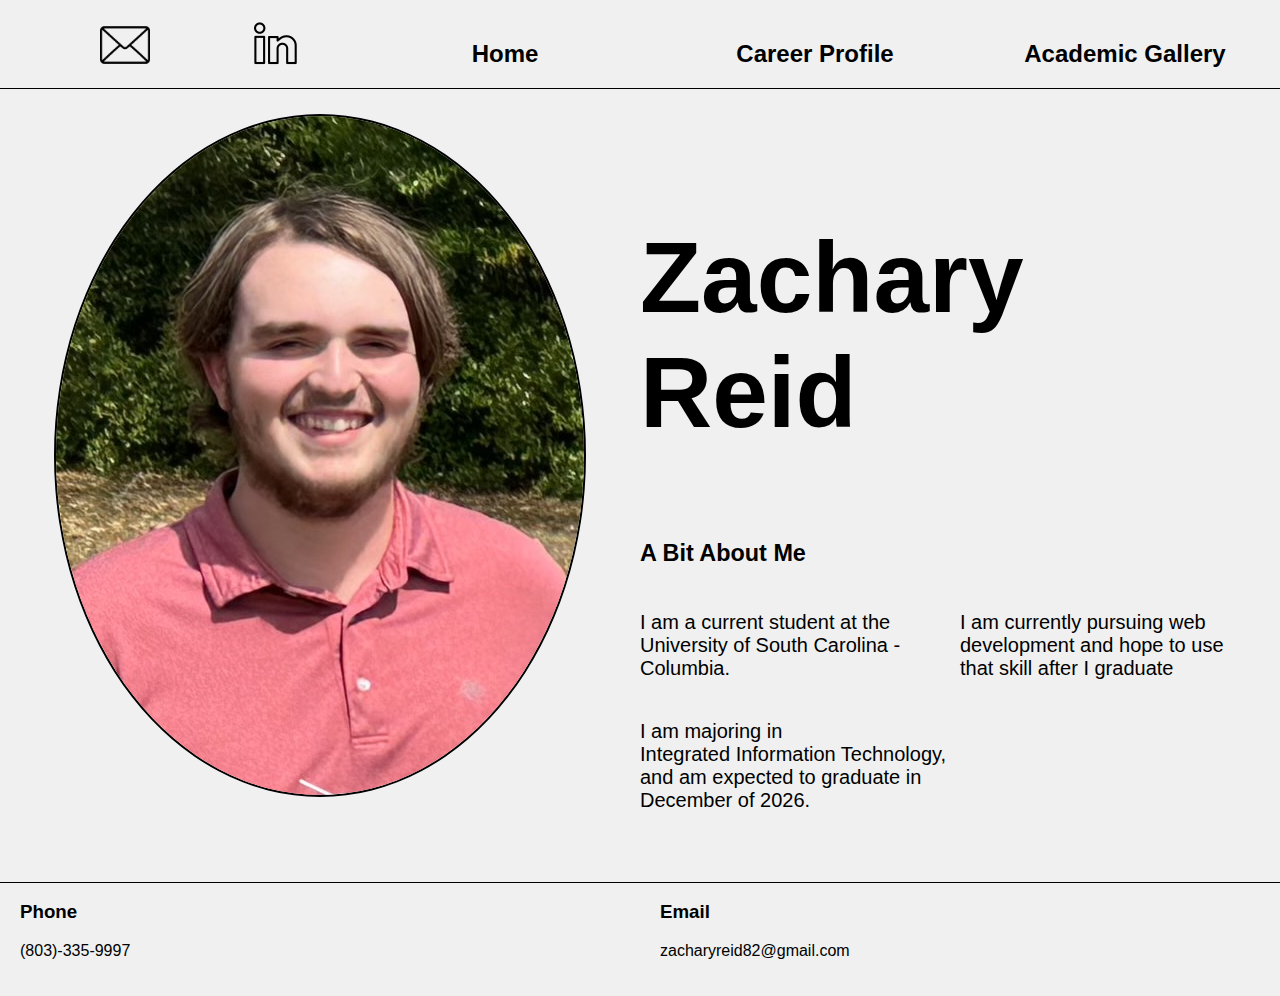
<file: index.html>
<!DOCTYPE html>
<html lang="en">

<head>
    <meta charset="UTF-8">
    <meta name="viewport" content="width=device-width, initial-scale=1.0">

    <title>Home</title>

    <link rel="stylesheet" href="styles/Home/home.css">
    <link rel="stylesheet" href="styles//Home/home_header.css">
    <link rel="stylesheet" href="styles/Home/home_footer.css">
    <link rel="stylesheet" href="styles/Home/home.media.css">
</head>

<body>

    <div class="header_section">
        <div class="header_icons">
            <div class="mail_icon">
                <a href="contact.html" class="main_link" title="Contact">
                    <img src="icons/envelope.png" alt="Envelope Icon" class="mail" width="50" height="50">
                </a>
            </div>
            <div class="linkedin_icon">
                <a href="https://www.linkedin.com/in/zachary-reid-3b7ab7299/" class="linkedin_link" title="Visit me on LinkedIn!">
                    <img src="icons/wired-outline-2549-logo-linkedin-hover-pinch.png" alt="LinkedIn Logo" class="linkedin" width="50" height="50">
                </a>
            </div>
        </div>
        <div class="header_text">
            <div class="header_home">
                <h2 class="home">
                    <a href="index.html" class="home_link">Home</a>
                </h2>
            </div>
            <div class="header_career_profile">
                <h2 class="career_profile">
                    <a href="career_profile.html" class="career_profile_link">Career Profile</a>
                </h2>
            </div>
            <div class="header_academic_gallery">
                <h2 class="academic_gallery">
                    <a href="academic_gallery.html" class="academic_gallery_link">Academic Gallery</a>
                </h2>
            </div>
        </div>
    </div>
    
    <div class="main_body">
        <div class="name_profile">
            <div class="profile_pic_section">
                <div class="profile_pic">
                    <img src="images/View recent photos (1).jpg" alt="Profile picture of me." class="pic">
                </div>
            </div>
            <div class="name_section">
                <div class="name">
                    <h1>Zachary <br> Reid</h1>
                </div>

                <div class="info_section">
                    <div class="about_me">
                        <h3 class="about0">A Bit About Me</h3>
                    </div>
                    <div class="about_me1-2">
                        <div class="about_me1">
                            <p class="about1">I am a current student at the <br> University of South Carolina - <br> Columbia.</p>
                        </div>
                        <div class="about_me2">
                            <p class="about2">I am currently pursuing web <br> development and hope to use <br> that skill after I graduate</p>
                        </div>
                    </div>
                    <div class="about_me3">
                        <p class="about3">I am majoring in <br> Integrated Information Technology, <br> and am expected to graduate in <br> December of 2026.</p>
                    </div>
                </div>
            </div>
        </div>
    </div>

    <div class="footer_section">
        <div class="footer_phone">
            <h3 class="phone_header">Phone</h3>
            <p class="phone">(803)-335-9997</p>
        </div>
        <div class="footer_email">
            <h3 class="email_header">Email</h3>
            <p class="email">zacharyreid82@gmail.com</p>
        </div>
    </div>

</body>

</html>
</file>
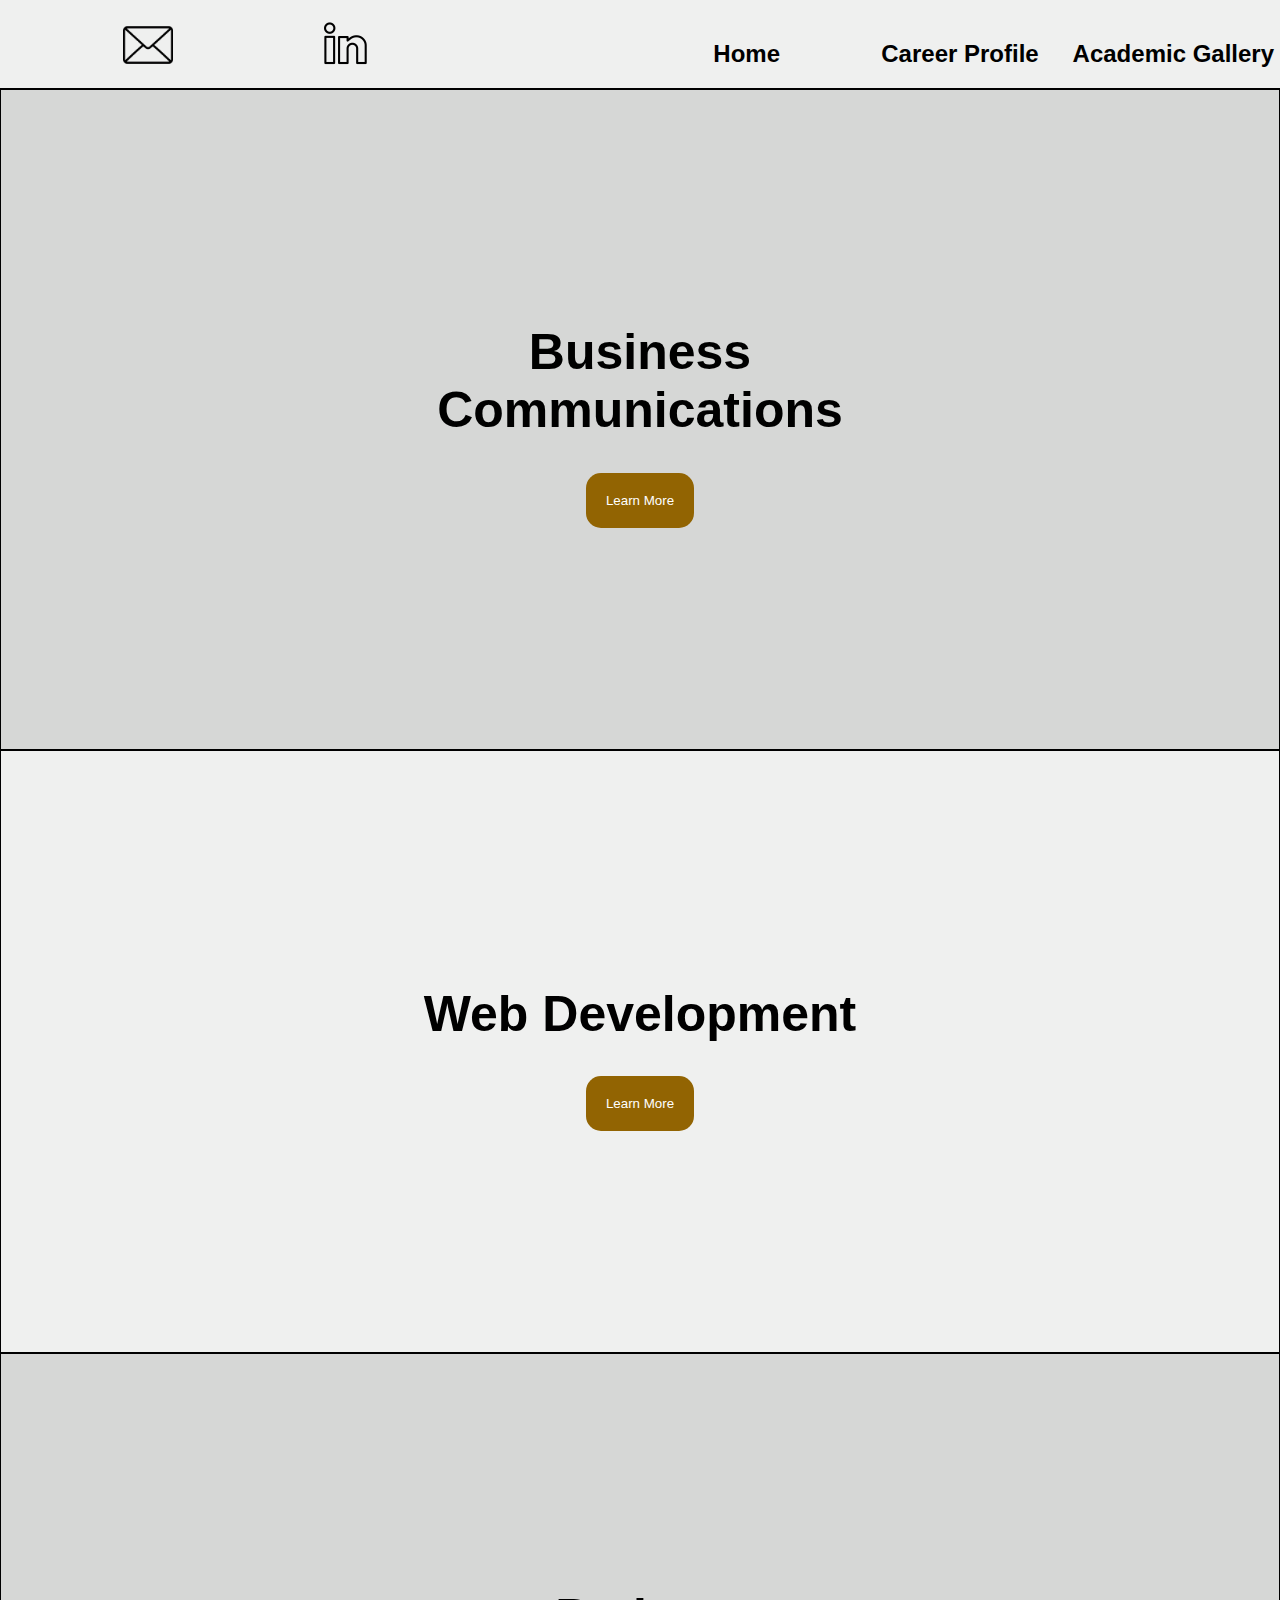
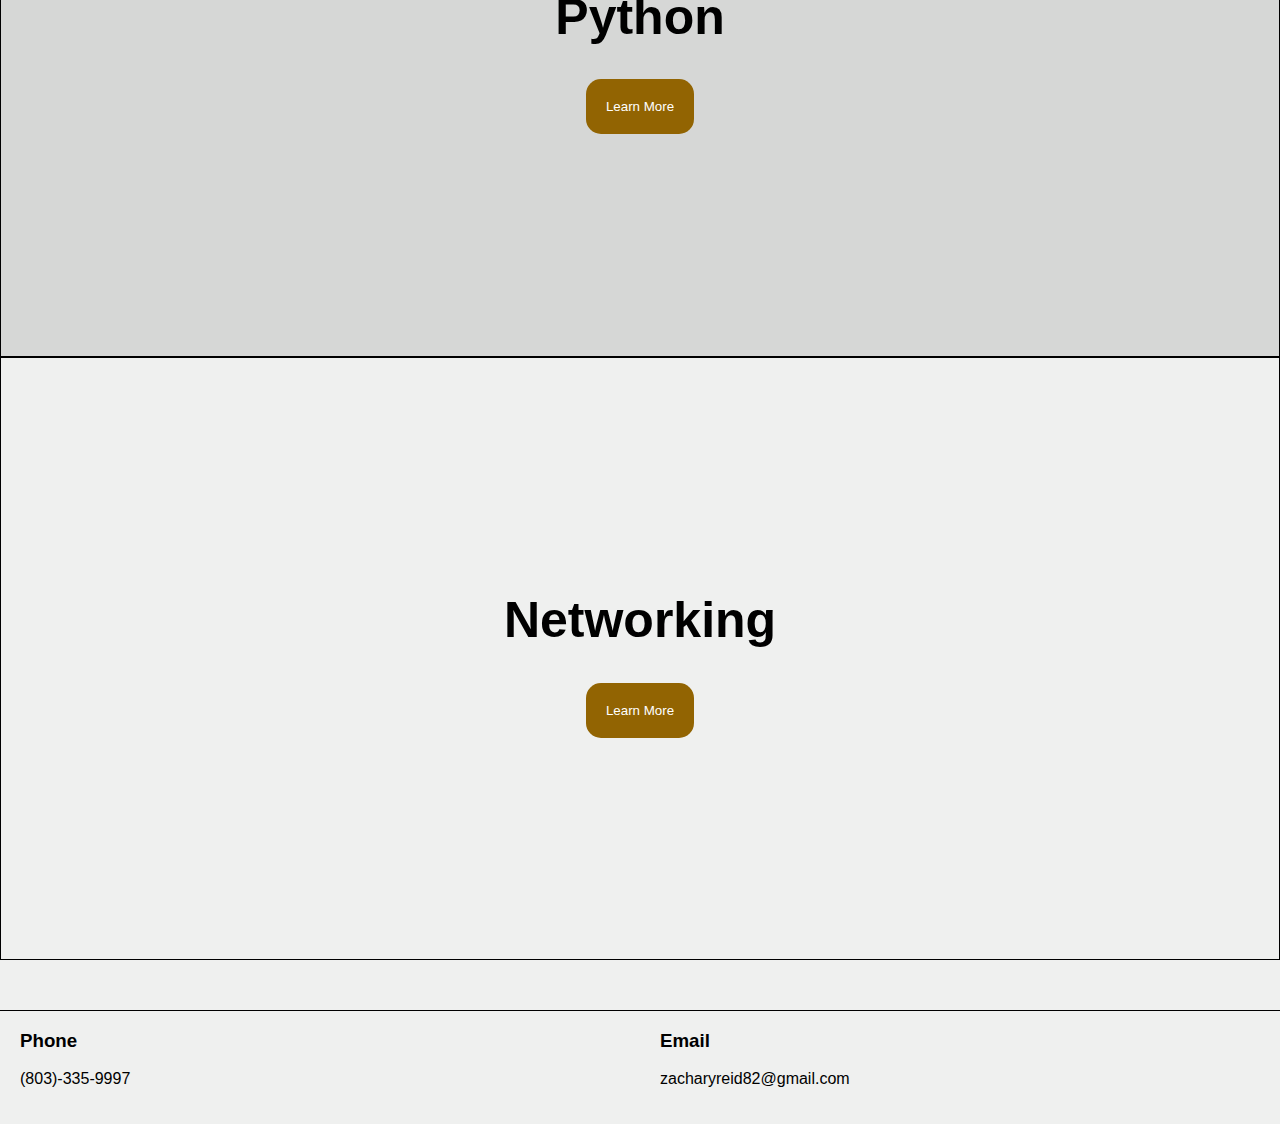
<file: academic_gallery.html>
<!DOCTYPE html>
<html lang="en">

<head>
    <meta charset="UTF-8">
    <meta name="viewport" content="width=device-width, initial-scale=1.0">

    <title>Academic Gallery</title>

    <link rel="stylesheet" href="styles/Academic Gallery/academic_gallery.css">
    <link rel="stylesheet" href="styles/Academic Gallery/academic_gallery_header.css">
    <link rel="stylesheet" href="styles/Academic Gallery/academic_gallery_footer.css">
    <link rel="stylesheet" href="styles/Academic Gallery/academic_gallery.media.css">

</head>

<body>
    
    <div class="header_section">
        <div class="header_icons">
            <div class="mail_icon">
                <a href="contact.html" class="main_link" title="Contact">
                    <img src="icons/envelope.png" alt="Envelope Icon" class="mail" width="50" height="50">
                </a>
            </div>
            <div class="linkedin_icon">
                <a href="https://www.linkedin.com/in/zachary-reid-3b7ab7299/" class="linkedin_link" title="Visit me on LinkedIn!">
                    <img src="icons/wired-outline-2549-logo-linkedin-hover-pinch.png" alt="LinkedIn Logo" class="linkedin" width="50" height="50">
                </a>
            </div>
        </div>
        <div class="header_text">
            <div class="header_home">
                <h2 class="home">
                    <a href="index.html" class="home_link">Home</a>
                </h2>
            </div>
            <div class="header_career_profile">
                <h2 class="career_profile">
                    <a href="career_profile.html" class="career_profile_link">Career Profile</a>
                </h2>
            </div>
            <div class="header_academic_gallery">
                <h2 class="academic_gallery">
                    <a href="academic_gallery.html" class="academic_gallery_link">Academic Gallery</a>
                </h2>
            </div>
        </div>
    </div>

    <div class="main_body">
        <div class="body_section1">
            <div class="card1">
                <div class="card_title">
                    <h1 class="title">Business <br> Communications</h2>
                </div>
                <div class="card_button">
                    <h4 class="button">
                        <a href="business_communications.html">
                            <button class="learn_more">
                                Learn More
                            </button>
                        </a>
                    </h4>
                </div>
            </div>
        </div>
        <div class="body_section2">
            <div class="card2">
                <div class="card_title">
                    <h1 class="title">Web Development</h1>
                </div>
                <div class="card_button">
                    <h4 class="button">
                        <a href="web_development.html">
                            <button class="learn_more">
                                Learn More
                            </button>
                        </a>
                    </h4>
                </div>
            </div>
        </div>
        <div class="body_section3">
            <div class="card3">
                <div class="card_title">
                    <h1 class="title">Python</h1>
                </div>
                <div class="card_button">
                    <h4 class="button">
                        <a href="python.html">
                            <button class="learn_more">
                                Learn More
                            </button>
                        </a>
                    </h4>
                </div>
            </div>
        </div>
        <div class="body_section4">
            <div class="card4">
                <div class="card_title">
                    <h1 class="title">Networking</h1>
                </div>
                <div class="card_button">
                    <h4 class="button">
                        <a href="networking.html">
                            <button class="learn_more">
                                Learn More
                            </button>
                        </a>
                    </h4>
                </div>
            </div>
        </div>
    </div>

    <div class="footer_section">
        <div class="footer_phone">
            <h3 class="phone_header">Phone</h3>
            <p class="phone">(803)-335-9997</p>
        </div>
        <div class="footer_email">
            <h3 class="email_header">Email</h3>
            <p class="email">zacharyreid82@gmail.com</p>
        </div>
    </div>

</body>
</html>
</file>
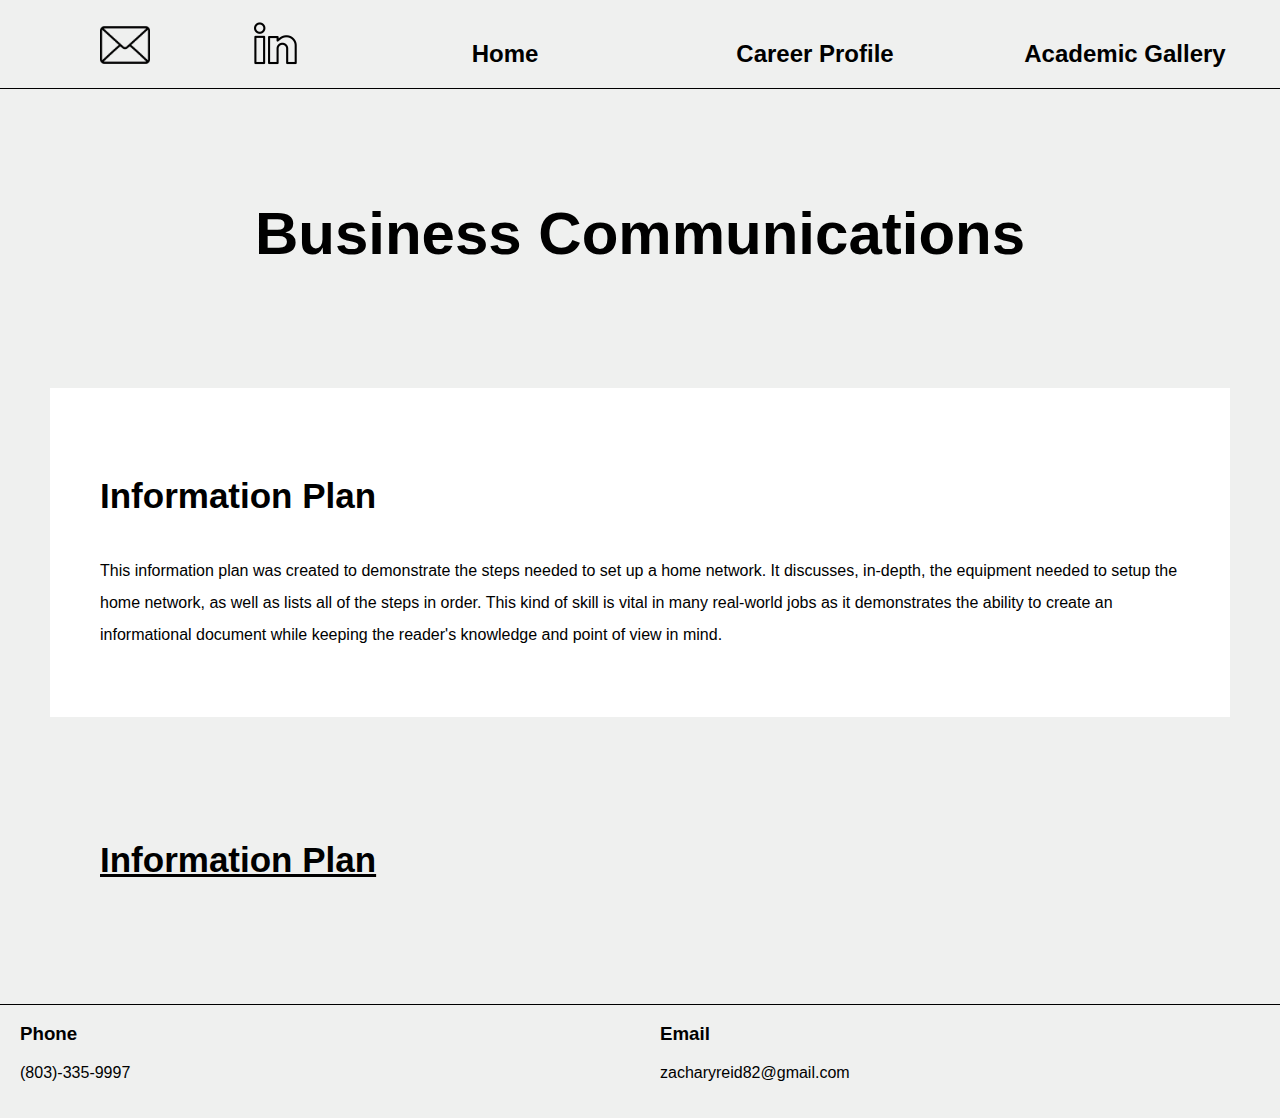
<file: business_communications.html>
<!DOCTYPE html>
<html lang="en">

<head>

    <meta charset="UTF-8">
    <meta name="viewport" content="width=device-width, initial-scale=1.0">

    <title>Business Communications</title>

    <link rel="stylesheet" href="styles/Learn More/Business Communications/business_communications.css">
    <link rel="stylesheet" href="styles/Learn More/Business Communications/business_communications_header.css">
    <link rel="stylesheet" href="styles/Learn More/Business Communications/business_communications_footer.css">
    <link rel="stylesheet" href="styles/Learn More/Business Communications/business_communications.media.css">

</head>

<body>

    <div class="header_section">
        <div class="header_icons">
            <div class="mail_icon">
                <a href="contact.html" class="main_link" title="Contact">
                    <img src="icons/envelope.png" alt="Envelope Icon" class="mail" width="50" height="50">
                </a>
            </div>
            <div class="linkedin_icon">
                <a href="https://www.linkedin.com/in/zachary-reid-3b7ab7299/" class="linkedin_link" title="Visit me on LinkedIn!">
                    <img src="icons/wired-outline-2549-logo-linkedin-hover-pinch.png" alt="LinkedIn Logo" class="linkedin" width="50" height="50">
                </a>
            </div>
        </div>
        <div class="header_text">
            <div class="header_home">
                <h2 class="home">
                    <a href="index.html" class="home_link">Home</a>
                </h2>
            </div>
            <div class="header_career_profile">
                <h2 class="career_profile">
                    <a href="career_profile.html" class="career_profile_link">Career Profile</a>
                </h2>
            </div>
            <div class="header_academic_gallery">
                <h2 class="academic_gallery">
                    <a href="academic_gallery.html" class="academic_gallery_link">Academic Gallery</a>
                </h2>
            </div>
        </div>
    </div>

    <div class="main_body">
        <div class="business_communications_title">
            <h1 class="title">
                Business Communications
            </h1>
        </div>
        <div class="content">
            <div class="content_title">
                <h1 class="information_plan_title">
                    Information Plan
                </h1>
            </div>
            <div class="content_content">
                <p class="information_plan_content">
                    This information plan was created to demonstrate the steps needed to set up a home network. It discusses, in-depth, the equipment needed to setup the home network, as well as lists all of the steps in order. This kind of skill is vital in many real-world jobs as it demonstrates the ability to create an informational document while keeping the reader's knowledge and point of view in mind.
                </p>
            </div>
        </div>
        <div class="content_link">
            <a class="link" href="documents/Home Network Setup Guide - FINAL - Zachary_Reid.pdf" target="_blank" title="Link to Information Plan Document">
                <h1 class="information_plan_link">Information Plan</h1>
            </a>
        </div>
    </div>

    <div class="footer_section">
        <div class="footer_phone">
            <h3 class="phone_header">Phone</h3>
            <p class="phone">(803)-335-9997</p>
        </div>
        <div class="footer_email">
            <h3 class="email_header">Email</h3>
            <p class="email">zacharyreid82@gmail.com</p>
        </div>
    </div>

</body>

</html>
</file>
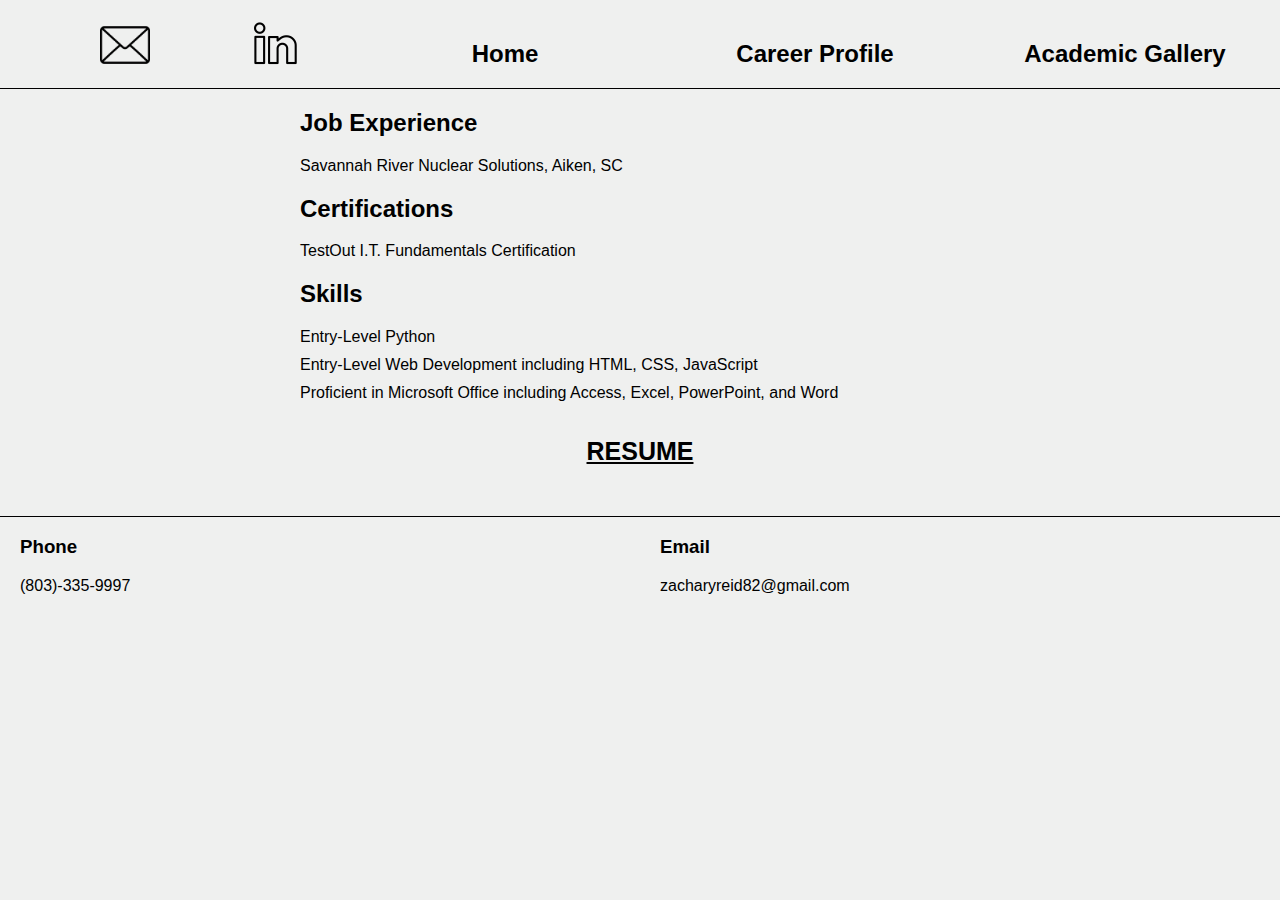
<file: career_profile.html>
<!DOCTYPE html>
<html lang="en">

<head>
    <meta charset="UTF-8">
    <meta name="viewport" content="width=device-width, initial-scale=1.0">

    <title>Career Profile</title>

    <link rel="stylesheet" href="styles/Career Profile/career_profile.css">
    <link rel="stylesheet" href="styles/Career Profile/career_profile_header.css">
    <link rel="stylesheet" href="styles/Career Profile/career_profile_footer.css">
    <link rel="stylesheet" href="styles/Career Profile/career_profile.media.css">
</head>

<body>
    
    <div class="header_section">
        <div class="header_icons">
            <div class="mail_icon">
                <a href="contact.html" class="main_link" title="Contact">
                    <img src="icons/envelope.png" alt="Envelope Icon" class="mail" width="50" height="50">
                </a>
            </div>
            <div class="linkedin_icon">
                <a href="https://www.linkedin.com/in/zachary-reid-3b7ab7299/" class="linkedin_link" title="Visit me on LinkedIn!">
                    <img src="icons/wired-outline-2549-logo-linkedin-hover-pinch.png" alt="LinkedIn Logo" class="linkedin" width="50" height="50">
                </a>
            </div>
        </div>
        <div class="header_text">
            <div class="header_home">
                <h2 class="home">
                    <a href="index.html" class="home_link">Home</a>
                </h2>
            </div>
            <div class="header_career_profile">
                <h2 class="career_profile">
                    <a href="career_profile.html" class="career_profile_link">Career Profile</a>
                </h2>
            </div>
            <div class="header_academic_gallery">
                <h2 class="academic_gallery">
                    <a href="academic_gallery.html" class="academic_gallery_link">Academic Gallery</a>
                </h2>
            </div>
        </div>
    </div>

    <div class="main_body">
        <div class="image">
            
        </div>
        <div class="profile_info">
            <div class="empty_left">

            </div>
            <div class="job_experience">
                <div class="experience">
                    <div class="experience_title"><h2>Job Experience</h2></div>
                    <div class="experience_experience1">Savannah River Nuclear Solutions, Aiken, SC</div>    
                </div>
                <div class="certification">
                    <div class="certification_title"><h2>Certifications</h2></div>
                    <div class="certification_certification1">TestOut I.T. Fundamentals Certification</div>
                </div>
                <div class="skills">
                    <div class="skills_title"><h2>Skills</h2></div>
                    <div class="skills_skills">Entry-Level Python</div>
                    <div class="skills_skills">Entry-Level Web Development including HTML, CSS, JavaScript</div>
                    <div class="skills_skills">Proficient in Microsoft Office including Access, Excel, PowerPoint, and Word</div>
                </div>
            </div>
            <div class="empty_right">

            </div>
        </div>
        <div class="resume">
            <a class="resume_link" href="documents/Final_Resume_Zachary-Reid.pdf" target="_blank" title="Opens Resume in New Tab"><strong>RESUME</strong></a>
        </div>
    </div>
    
    <div class="footer_section">
        <div class="footer_phone">
            <h3 class="phone_header">Phone</h3>
            <p class="phone">(803)-335-9997</p>
        </div>
        <div class="footer_email">
            <h3 class="email_header">Email</h3>
            <p class="email">zacharyreid82@gmail.com</p>
        </div>
    </div>

</body>

</html>
</file>
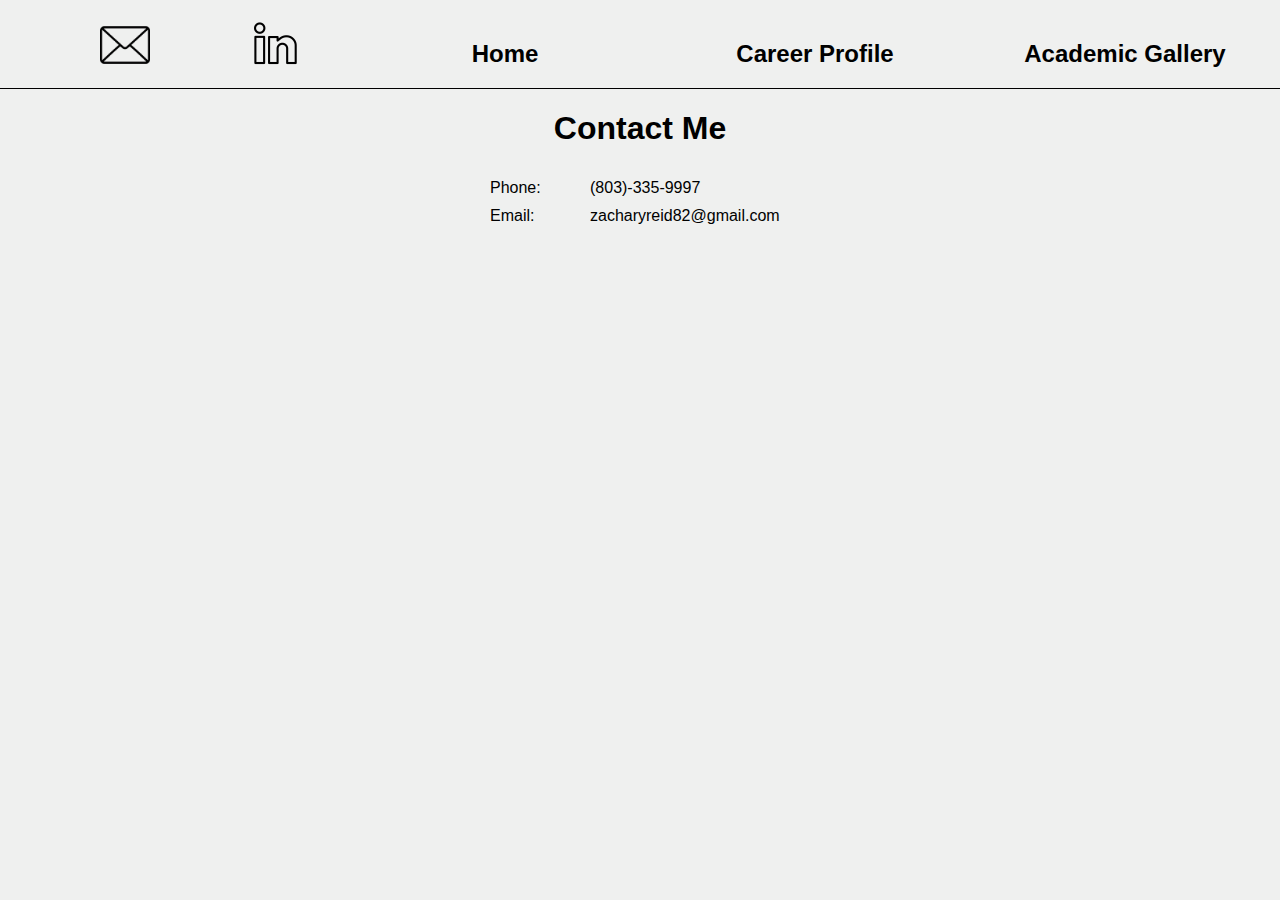
<file: contact.html>
<!DOCTYPE html>
<html lang="en">

<head>

    <meta charset="UTF-8">
    <meta name="viewport" content="width=device-width, initial-scale=1.0">

    <title>Contact</title>

    <link rel="stylesheet" href="styles/Contact/contact.css">
    <link rel="stylesheet" href="styles/Contact/contact_header.css">
    <link rel="stylesheet" href="styles/Contact/contact_footer.css">
    <link rel="stylesheet" href="styles/Contact/contact.media.css">

</head>

<body>

    <div class="header_section">
        <div class="header_icons">
            <div class="mail_icon">
                <a href="contact.html" class="main_link" title="Contact">
                    <img src="icons/envelope.png" alt="Envelope Icon" class="mail" width="50" height="50">
                </a>
            </div>
            <div class="linkedin_icon">
                <a href="https://www.linkedin.com/in/zachary-reid-3b7ab7299/" class="linkedin_link" title="Visit me on LinkedIn!">
                    <img src="icons/wired-outline-2549-logo-linkedin-hover-pinch.png" alt="LinkedIn Logo" class="linkedin" width="50" height="50">
                </a>
            </div>
        </div>
        <div class="header_text">
            <div class="header_home">
                <h2 class="home">
                    <a href="index.html" class="home_link">Home</a>
                </h2>
            </div>
            <div class="header_career_profile">
                <h2 class="career_profile">
                    <a href="career_profile.html" class="career_profile_link">Career Profile</a>
                </h2>
            </div>
            <div class="header_academic_gallery">
                <h2 class="academic_gallery">
                    <a href="academic_gallery.html" class="academic_gallery_link">Academic Gallery</a>
                </h2>
            </div>
        </div>
    </div>

    <div class="main_body">
        <div class="contact_title">
            <h1 class="title">Contact Me</h1>
        </div>
        <div class="contact_us">
            <div class="contact_info">
                <div class="our_phone">
                    <div class="our_phone_title">
                        Phone:
                    </div>
                    <div class="our_phone_phone">
                        (803)-335-9997
                    </div>
                </div>
                <div class="our_email">
                    <div class="our_email_title">
                        Email:
                    </div>
                    <div class="our_email_email">
                        zacharyreid82@gmail.com
                    </div>
                </div>
            </div>
        </div>
    </div>

</body>

</html>
</file>
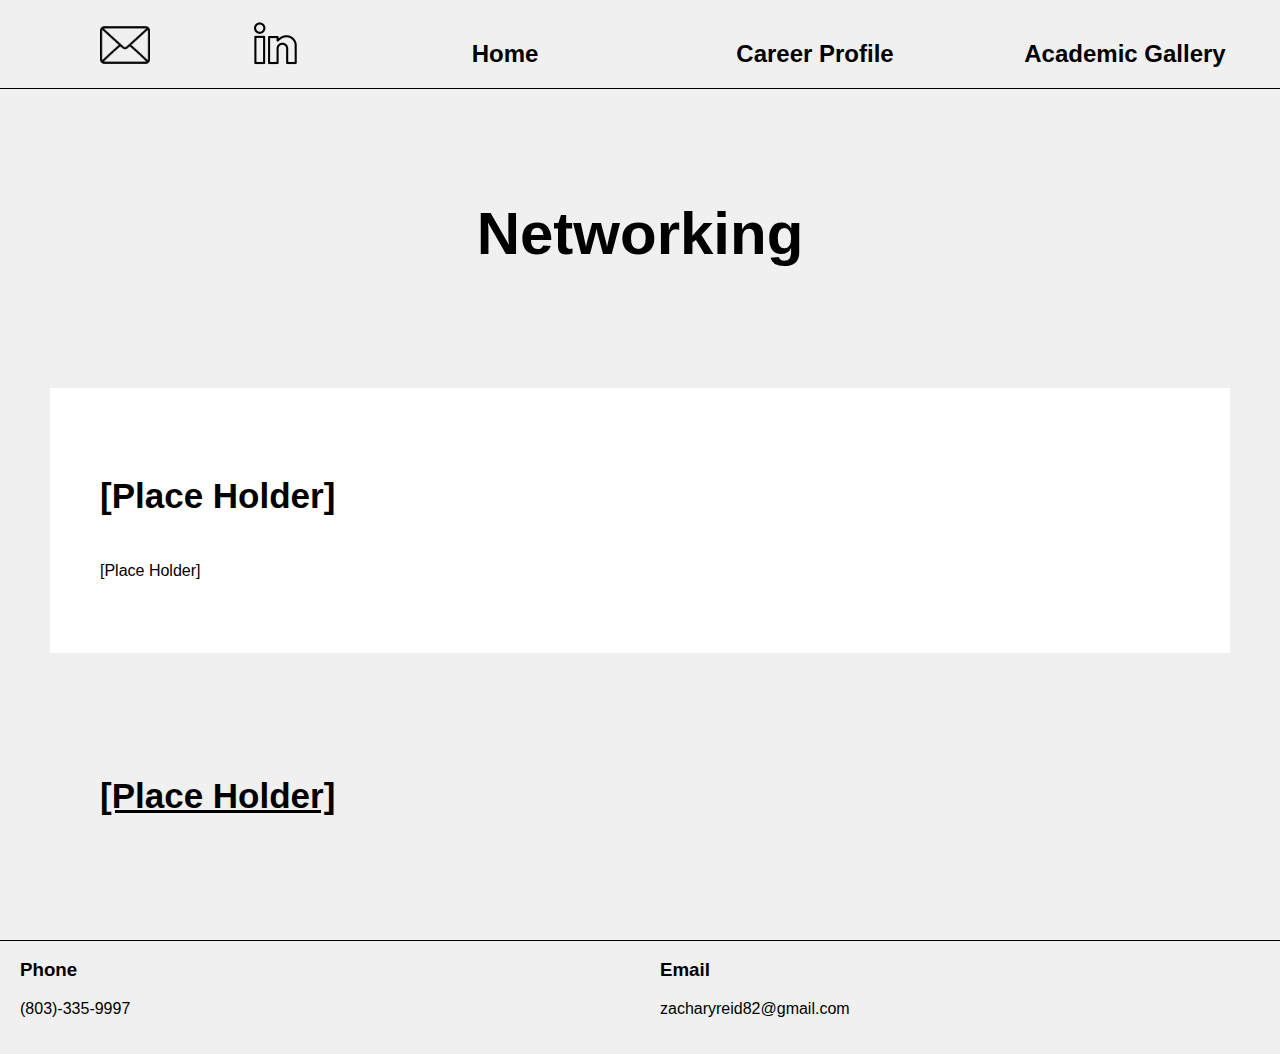
<file: networking.html>
<!DOCTYPE html>
<html lang="en">

<head>

    <meta charset="UTF-8">
    <meta name="viewport" content="width=device-width, initial-scale=1.0">

    <title>Networking</title>

    <link rel="stylesheet" href="styles/Learn More/Networking/networking.css">
    <link rel="stylesheet" href="styles/Learn More/Networking/networking_header.css">
    <link rel="stylesheet" href="styles/Learn More/Networking/networking_footer.css">
    <link rel="stylesheet" href="styles/Learn More/Networking/networking.media.css">

</head>

<body>

    <div class="header_section">
        <div class="header_icons">
            <div class="mail_icon">
                <a href="contact.html" class="main_link" title="Contact">
                    <img src="icons/envelope.png" alt="Envelope Icon" class="mail" width="50" height="50">
                </a>
            </div>
            <div class="linkedin_icon">
                <a href="https://www.linkedin.com/in/zachary-reid-3b7ab7299/" class="linkedin_link" title="Visit me on LinkedIn!">
                    <img src="icons/wired-outline-2549-logo-linkedin-hover-pinch.png" alt="LinkedIn Logo" class="linkedin" width="50" height="50">
                </a>
            </div>
        </div>
        <div class="header_text">
            <div class="header_home">
                <h2 class="home">
                    <a href="index.html" class="home_link">Home</a>
                </h2>
            </div>
            <div class="header_career_profile">
                <h2 class="career_profile">
                    <a href="career_profile.html" class="career_profile_link">Career Profile</a>
                </h2>
            </div>
            <div class="header_academic_gallery">
                <h2 class="academic_gallery">
                    <a href="academic_gallery.html" class="academic_gallery_link">Academic Gallery</a>
                </h2>
            </div>
        </div>
    </div>

    <div class="main_body">
        <div class="business_communications_title">
            <h1 class="title">
                Networking
            </h1>
        </div>
        <div class="content">
            <div class="content_title">
                <h1 class="information_plan_title">
                    [Place Holder]
                </h1>
            </div>
            <div class="content_content">
                <p class="information_plan_content">
                    [Place Holder]
                </p>
            </div>
        </div>
        <div class="content_link">
            <a class="link" href="" target="_blank" title="Link to Information Plan Document">
                <h1 class="information_plan_link">[Place Holder]</h1>
            </a>
        </div>
    </div>

    <div class="footer_section">
        <div class="footer_phone">
            <h3 class="phone_header">Phone</h3>
            <p class="phone">(803)-335-9997</p>
        </div>
        <div class="footer_email">
            <h3 class="email_header">Email</h3>
            <p class="email">zacharyreid82@gmail.com</p>
        </div>
    </div>

</body>

</html>
</file>
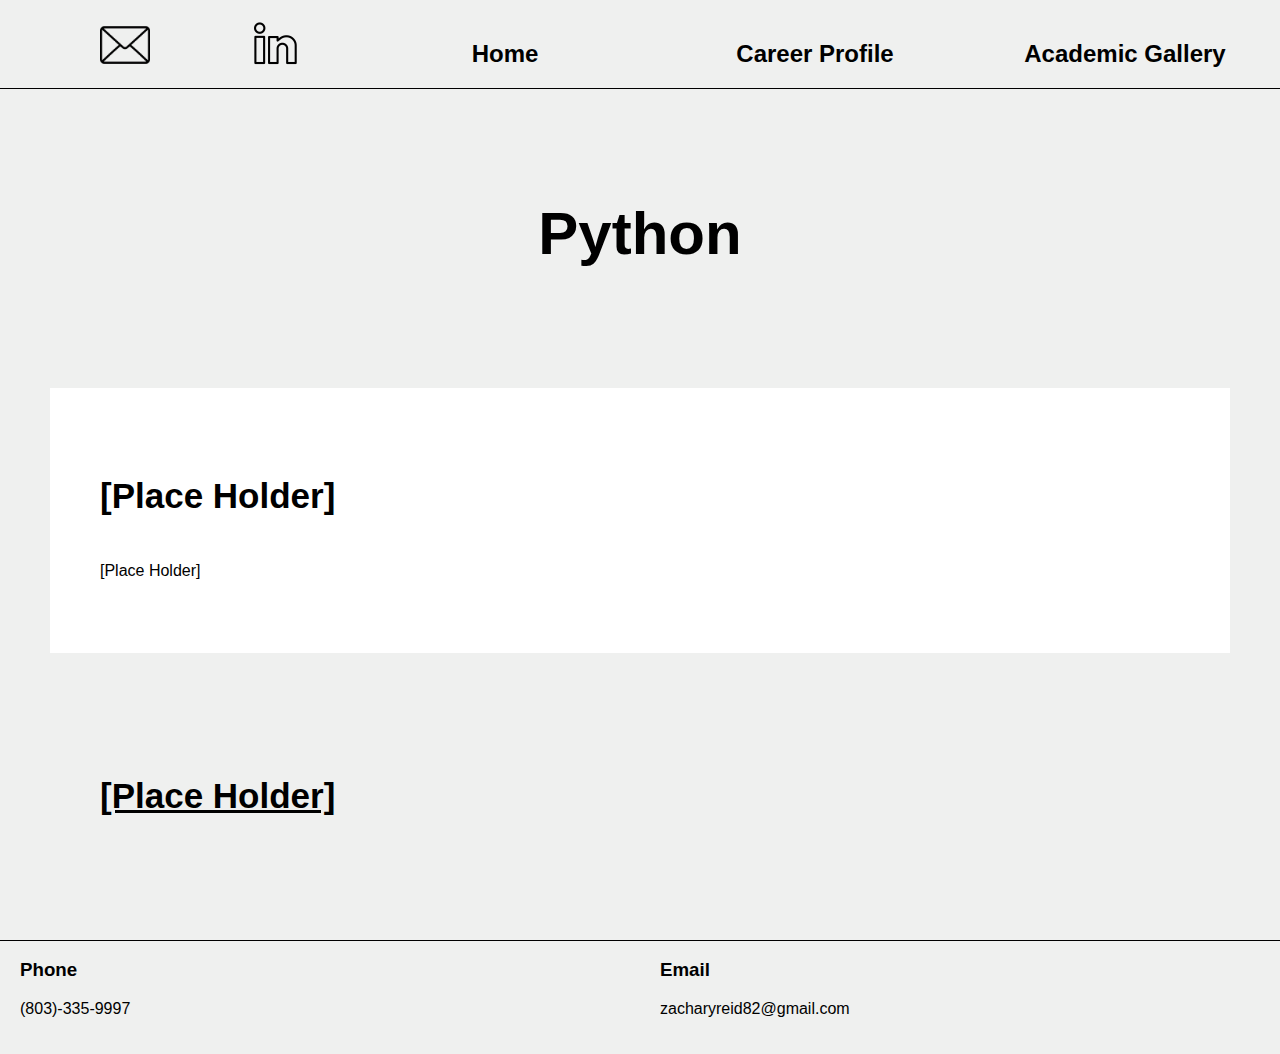
<file: python.html>
<!DOCTYPE html>
<html lang="en">

<head>

    <meta charset="UTF-8">
    <meta name="viewport" content="width=device-width, initial-scale=1.0">

    <title>Python</title>

    <link rel="stylesheet" href="styles/Learn More/Python/python.css">
    <link rel="stylesheet" href="styles/Learn More/Python/python_header.css">
    <link rel="stylesheet" href="styles/Learn More/Python/python_footer.css">
    <link rel="stylesheet" href="styles/Learn More/Python/python.media.css">

</head>

<body>

    <div class="header_section">
        <div class="header_icons">
            <div class="mail_icon">
                <a href="contact.html" class="main_link" title="Contact">
                    <img src="icons/envelope.png" alt="Envelope Icon" class="mail" width="50" height="50">
                </a>
            </div>
            <div class="linkedin_icon">
                <a href="https://www.linkedin.com/in/zachary-reid-3b7ab7299/" class="linkedin_link" title="Visit me on LinkedIn!">
                    <img src="icons/wired-outline-2549-logo-linkedin-hover-pinch.png" alt="LinkedIn Logo" class="linkedin" width="50" height="50">
                </a>
            </div>
        </div>
        <div class="header_text">
            <div class="header_home">
                <h2 class="home">
                    <a href="index.html" class="home_link">Home</a>
                </h2>
            </div>
            <div class="header_career_profile">
                <h2 class="career_profile">
                    <a href="career_profile.html" class="career_profile_link">Career Profile</a>
                </h2>
            </div>
            <div class="header_academic_gallery">
                <h2 class="academic_gallery">
                    <a href="academic_gallery.html" class="academic_gallery_link">Academic Gallery</a>
                </h2>
            </div>
        </div>
    </div>

    <div class="main_body">
        <div class="business_communications_title">
            <h1 class="title">
                Python
            </h1>
        </div>
        <div class="content">
            <div class="content_title">
                <h1 class="information_plan_title">
                    [Place Holder]
                </h1>
            </div>
            <div class="content_content">
                <p class="information_plan_content">
                    [Place Holder]
                </p>
            </div>
        </div>
        <div class="content_link">
            <a class="link" href="" target="_blank" title="Link to Information Plan Document">
                <h1 class="information_plan_link">[Place Holder]</h1>
            </a>
        </div>
    </div>

    <div class="footer_section">
        <div class="footer_phone">
            <h3 class="phone_header">Phone</h3>
            <p class="phone">(803)-335-9997</p>
        </div>
        <div class="footer_email">
            <h3 class="email_header">Email</h3>
            <p class="email">zacharyreid82@gmail.com</p>
        </div>
    </div>

</body>

</html>
</file>
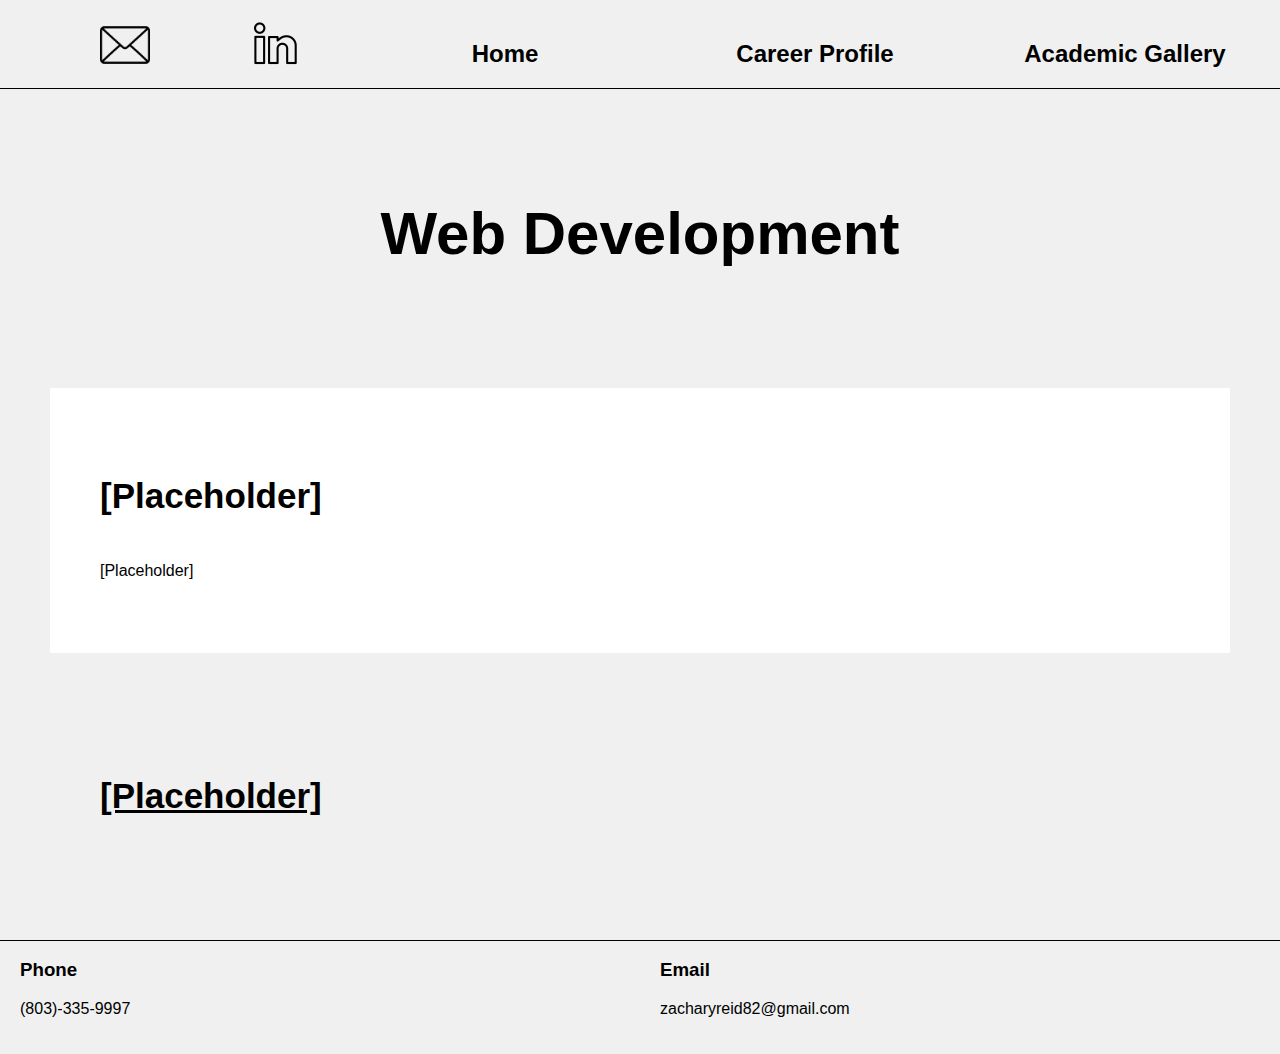
<file: web_development.html>
<!DOCTYPE html>
<html lang="en">

<head>

    <meta charset="UTF-8">
    <meta name="viewport" content="width=device-width, initial-scale=1.0">

    <title>Web Development</title>

    <link rel="stylesheet" href="styles/Learn More/Web Development/web_development.css">
    <link rel="stylesheet" href="styles/Learn More/Web Development/web_development_header.css">
    <link rel="stylesheet" href="styles/Learn More/Web Development/web_development_footer.css">
    <link rel="stylesheet" href="styles/Learn More/Web Development/web_development.media.css">

</head>

<body>

    <div class="header_section">
        <div class="header_icons">
            <div class="mail_icon">
                <a href="contact.html" class="main_link" title="Contact">
                    <img src="icons/envelope.png" alt="Envelope Icon" class="mail" width="50" height="50">
                </a>
            </div>
            <div class="linkedin_icon">
                <a href="https://www.linkedin.com/in/zachary-reid-3b7ab7299/" class="linkedin_link" title="Visit me on LinkedIn!">
                    <img src="icons/wired-outline-2549-logo-linkedin-hover-pinch.png" alt="LinkedIn Logo" class="linkedin" width="50" height="50">
                </a>
            </div>
        </div>
        <div class="header_text">
            <div class="header_home">
                <h2 class="home">
                    <a href="index.html" class="home_link">Home</a>
                </h2>
            </div>
            <div class="header_career_profile">
                <h2 class="career_profile">
                    <a href="career_profile.html" class="career_profile_link">Career Profile</a>
                </h2>
            </div>
            <div class="header_academic_gallery">
                <h2 class="academic_gallery">
                    <a href="academic_gallery.html" class="academic_gallery_link">Academic Gallery</a>
                </h2>
            </div>
        </div>
    </div>

    <div class="main_body">
        <div class="web_development_title">
            <h1 class="title">
                Web Development
            </h1>
        </div>
        <div class="content">
            <div class="content_title">
                <h1 class="percussion_website_title">
                    [Placeholder]
                </h1>
            </div>
            <div class="content_content">
                <p class="percussion_website_content">
                    [Placeholder]
                </p>
            </div>
        </div>
        <div class="content_link">
            <a class="link" href="" target="_blank" title="Link to Percussion Website">
                <h1 class="percussion_website_link">[Placeholder]</h1>
            </a>
        </div>
    </div>

    <div class="footer_section">
        <div class="footer_phone">
            <h3 class="phone_header">Phone</h3>
            <p class="phone">(803)-335-9997</p>
        </div>
        <div class="footer_email">
            <h3 class="email_header">Email</h3>
            <p class="email">zacharyreid82@gmail.com</p>
        </div>
    </div>

</body>

</html>
</file>
<file: styles/Home/home.css>
body{
    font-family: sans-serif;
    background-color: #eff0ef;
    margin: 0px;
}

.name_profile{
    display: grid;
    grid-template-columns: 1fr 1fr;
}

.profile_pic_section{
    text-align: center;
}

.pic{
    margin-top: 25px;
    border: 2px solid black;
    border-radius: 50%;
}

.name_section{
    display: grid;
    grid-template-columns: 1fr;
    justify-content: center;
}

.name{
    text-align: left;
    margin-top: 10%;
    font-size: 50px;
}

.info_section{
    display: grid;
    font-size: 20px;
}

.about_me1-2{
    display: grid;
    grid-template-columns: 1fr 1fr;
}
</file>
<file: styles/Home/home_header.css>
.header_section{
    margin-top: 20px;
    display: grid;
    grid-template-columns: 350px 1fr;
    border-bottom: 1px solid black;
}

.header_icons{
    margin-left: 50px;
    display: grid;
    grid-template-columns: 1fr 1fr;
    text-align: center;
}

.mail, .linkedin{
    cursor: pointer;
}

.header_text{
    display: grid;
    grid-template-columns: 1fr 1fr 1fr;
    text-align: center;
}

.home_link{
    color: black;
    cursor: pointer;
    text-decoration: none;
}

.home_link:hover{
    color: rgba(146, 100, 2, 1);
    text-decoration: none;
}

.career_profile_link{
    color: black;
    cursor: pointer;
    text-decoration: none;
}

.career_profile_link:hover{
    color: rgba(146, 100, 2, 1);
    text-decoration: none;
}

.academic_gallery_link{
    color: black;
    cursor: pointer;
    text-decoration: none;
}

.academic_gallery_link:hover{
    color: rgba(146, 100, 2, 1);
    text-decoration: none;
}
</file>
<file: styles/Home/home_footer.css>
.footer_section{
    margin-top: 50px;
    margin-bottom: 20px;
    border-top: 1px solid black;
    display: grid;
    grid-template-columns: 1fr 1fr;
}

.footer_phone{
    text-align: left;
    margin-left: 20px;
}

.footer_email{
    text-align: left;
    margin-left: 20px;
}
</file>
<file: styles/Home/home.media.css>
@media (max-width: 768px) {

    /* header */
    .header_section{
        display: grid;
        grid-template-columns: 1fr;
    }

    .header_icons{
        display: grid;
        grid-template-columns: 100px 100px;
        margin-left: auto;
        margin-right: auto;
    }

    .header_text{
        display: grid;
        grid-template-columns: 1fr;
    }

    /* body */
    .name_profile{
        display: grid;
        grid-template-columns: 1fr;
    }

    .pic{
        width: 150px;
        height: 193px;
    }

    .name_section{
        padding-top: 0px;
    }

    .name{
        display: grid;
        grid-template-columns: 1fr;
        text-align: center;
        font-size: 20px;
    }

    .about_me{
        display: grid;
        grid-template-columns: 1fr;
        text-align: center;
    }

    .about_me1-2, .about_me3{
        display: grid;
        grid-template-columns: 1fr;
        text-align: center;
    }
}
</file>
<file: styles/Academic Gallery/academic_gallery.css>
body{
    font-family: sans-serif;
    background-color: #eff0ef;
    margin: 0px;
}

.card1, .card2, .card3, .card4{
    text-align: center;
    padding-top: 200px;
    padding-bottom: 200px;
    border: 1px solid black;
}

.card1, .card3{
    background-color: rgba(0, 0, 0, .1);
}

.title{
    font-size: 50px;
}

.learn_more{
    padding: 20px;
    border: none;
    border-radius: 15px;
    background-color: rgba(146, 100, 2, 1);
    color: white;
}

.learn_more:hover{
    background-color: #eff0ef;
    color: rgba(146, 100, 2, 1);
    border: 1px solid rgba(146, 100, 2, 1);
    cursor: pointer;
}
</file>
<file: styles/Academic Gallery/academic_gallery_header.css>
.header_section{
    margin-top: 20px;
    display: grid;
    grid-template-columns: 1fr 1fr;
    border-bottom: 1px solid black;
}
.header_icons{
    margin-left: 50px;
    display: grid;
    grid-template-columns: 1fr 1fr 1fr;
    text-align: center;
}

.mail, .linkedin, .facebook:hover{
    cursor: pointer;
}

.header_text{
    display: grid;
    grid-template-columns: 1fr 1fr 1fr;
    text-align: center;
}

.home_link{
    color: black;
    cursor: pointer;
    text-decoration: none;
}

.home_link:hover{
    color: rgba(146, 100, 2, 1);
    text-decoration: none;
}

.career_profile_link{
    color: black;
    cursor: pointer;
    text-decoration: none;
}

.career_profile_link:hover{
    color: rgba(146, 100, 2, 1);
    text-decoration: none;
}

.academic_gallery_link{
    color: black;
    cursor: pointer;
    text-decoration: none;
}

.academic_gallery_link:hover{
    color: rgba(146, 100, 2, 1);
    text-decoration: none;
}
</file>
<file: styles/Academic Gallery/academic_gallery_footer.css>
.footer_section{
    margin-top: 50px;
    margin-bottom: 20px;
    border-top: 1px solid black;
    display: grid;
    grid-template-columns: 1fr 1fr;
}

.footer_phone{
    text-align: left;
    margin-left: 20px;
}

.footer_email{
    text-align: left;
    margin-left: 20px;
}
</file>
<file: styles/Academic Gallery/academic_gallery.media.css>
@media (max-width: 768px) {
    
    /* header */
    .header_section{
        display: grid;
        grid-template-columns: 1fr;
    }

    .header_icons{
        display: grid;
        grid-template-columns: 100px 100px;
        margin-left: auto;
        margin-right: auto;
    }

    .header_text{
        display: grid;
        grid-template-columns: 1fr;
    }

    /* body */
    .title{
        font-size: 35px;
    }

    .card1, .card2, .card3, .card4{
        text-align: center;
        padding-top: 100px;
        padding-bottom: 100px;
        border: 1px solid black;
    }
}
</file>
<file: styles/Learn More/Business Communications/business_communications.css>
body{
    font-family: sans-serif;
    background-color: #eff0ef;
    margin: 0px;
}

.title{
    text-align: center;
    font-size: 60px;
    padding-top: 70px;
    padding-bottom: 70px;
}

.content{
    margin: 50px;
    padding: 50px;
    background-color: white;
    line-height: 2;
}

.information_plan_title{
    font-size: 35px;
}

.content_link{
    margin: 50px;
    padding: 50px;
}

.link{
    font-size: 25px;
    color: black;
}

.link:hover{
    cursor: pointer;
    color: rgba(146, 100, 2, 1);
}

.information_plan_link{
    font-size: 35px;
}
</file>
<file: styles/Learn More/Business Communications/business_communications_header.css>
.header_section{
    margin-top: 20px;
    display: grid;
    grid-template-columns: 350px 1fr;
    border-bottom: 1px solid black;
}

.header_icons{
    margin-left: 50px;
    display: grid;
    grid-template-columns: 1fr 1fr;
    text-align: center;
}

.mail, .linkedin{
    cursor: pointer;
}

.header_text{
    display: grid;
    grid-template-columns: 1fr 1fr 1fr;
    text-align: center;
}

.home_link{
    color: black;
    cursor: pointer;
    text-decoration: none;
}

.home_link:hover{
    color: rgba(146, 100, 2, 1);
    text-decoration: none;
}

.career_profile_link{
    color: black;
    cursor: pointer;
    text-decoration: none;
}

.career_profile_link:hover{
    color: rgba(146, 100, 2, 1);
    text-decoration: none;
}

.academic_gallery_link{
    color: black;
    cursor: pointer;
    text-decoration: none;
}

.academic_gallery_link:hover{
    color: rgba(146, 100, 2, 1);
    text-decoration: none;
}
</file>
<file: styles/Learn More/Business Communications/business_communications_footer.css>
.footer_section{
    margin-top: 50px;
    margin-bottom: 20px;
    border-top: 1px solid black;
    display: grid;
    grid-template-columns: 1fr 1fr;
}

.footer_phone{
    text-align: left;
    margin-left: 20px;
}

.footer_email{
    text-align: left;
    margin-left: 20px;
}
</file>
<file: styles/Learn More/Business Communications/business_communications.media.css>
@media (max-width: 768px){

    /* header */
    .header_section{
        display: grid;
        grid-template-columns: 1fr;
    }

    .header_icons{
        display: grid;
        grid-template-columns: 100px 100px;
        margin-left: auto;
        margin-right: auto;
    }

    .header_text{
        display: grid;
        grid-template-columns: 1fr;
    }

    /* body */
    .title{
        display: grid;
        grid-template-columns: 1fr;
        text-align: center;
        font-size: 40px;
    }

    .information_plan_title{
        display: grid;
        grid-template-columns: 1fr;
        text-align: center;
        font-size: 30px;
    }

    .information_plan_content{
        display: grid;
        grid-template-columns: 1fr;
        text-align: center;
        font-size: 20px;
    }

    .link{
        text-align: center;
    }
}
</file>
<file: styles/Career Profile/career_profile.css>
body{
    font-family: sans-serif;
    background-color: #eff0ef;
    margin: 0px;
}

.profile_info{
    display: grid;
    grid-template-columns: 300px 1fr 200px;
}

.skills_skills{
    padding-bottom: 10px;
}

.resume{
    text-align: center;
    margin-top: 25px;
}

.resume_link{
    color: black;
    font-size: 25px;
}

.resume_link:hover{
    color: rgba(146, 100, 2, 1);
}
</file>
<file: styles/Career Profile/career_profile_header.css>
.header_section{
    margin-top: 20px;
    display: grid;
    grid-template-columns: 350px 1fr;
    border-bottom: 1px solid black;
}

.header_icons{
    margin-left: 50px;
    display: grid;
    grid-template-columns: 1fr 1fr;
    text-align: center;
}

.mail, .linkedin{
    cursor: pointer;
}

.header_text{
    display: grid;
    grid-template-columns: 1fr 1fr 1fr;
    text-align: center;
}

.home_link{
    color: black;
    cursor: pointer;
    text-decoration: none;
}

.home_link:hover{
    color: rgba(146, 100, 2, 1);
    text-decoration: none;
}

.career_profile_link{
    color: black;
    cursor: pointer;
    text-decoration: none;
}

.career_profile_link:hover{
    color: rgba(146, 100, 2, 1);
    text-decoration: none;
}

.academic_gallery_link{
    color: black;
    cursor: pointer;
    text-decoration: none;
}

.academic_gallery_link:hover{
    color: rgba(146, 100, 2, 1);
    text-decoration: none;
}
</file>
<file: styles/Career Profile/career_profile_footer.css>
.footer_section{
    margin-top: 50px;
    margin-bottom: 20px;
    border-top: 1px solid black;
    display: grid;
    grid-template-columns: 1fr 1fr;
}

.footer_phone{
    text-align: left;
    margin-left: 20px;
}

.footer_email{
    text-align: left;
    margin-left: 20px;
}
</file>
<file: styles/Career Profile/career_profile.media.css>
@media (max-width: 768px){

    /* header */
    .header_section{
        display: grid;
        grid-template-columns: 1fr;
    }

    .header_icons{
        display: grid;
        grid-template-columns: 100px 100px 100px;
        margin-left: auto;
        margin-right: auto;
    }

    .header_text{
        display: grid;
        grid-template-columns: 1fr;
    }

    /* body */
    .job_experience{
        text-align: center;
    }

    .profile_info{
        display: grid;
        grid-template-columns: 1fr 1fr 1fr;
    }

    .experience, .certification, .skills{
        margin-bottom: 20px;
    }
}
</file>
<file: styles/Contact/contact.css>
body{
    font-family: sans-serif;
    background-color: #eff0ef;
    margin: 0px;
}

.contact_title{
    text-align: center;
}

.our_phone, .our_email{
    display: grid;
    grid-template-columns: 100px 200px;
    padding-top: 10px;
    justify-content: center;
}
</file>
<file: styles/Contact/contact_header.css>
.header_section{
    margin-top: 20px;
    display: grid;
    grid-template-columns: 350px 1fr;
    border-bottom: 1px solid black;
}

.header_icons{
    margin-left: 50px;
    display: grid;
    grid-template-columns: 1fr 1fr;
    text-align: center;
}

.mail, .linkedin{
    cursor: pointer;
}

.header_text{
    display: grid;
    grid-template-columns: 1fr 1fr 1fr;
    text-align: center;
}

.home_link{
    color: black;
    cursor: pointer;
    text-decoration: none;
}

.home_link:hover{
    color: rgba(146, 100, 2, 1);
    text-decoration: none;
}

.career_profile_link{
    color: black;
    cursor: pointer;
    text-decoration: none;
}

.career_profile_link:hover{
    color: rgba(146, 100, 2, 1);
    text-decoration: none;
}

.academic_gallery_link{
    color: black;
    cursor: pointer;
    text-decoration: none;
}

.academic_gallery_link:hover{
    color: rgba(146, 100, 2, 1);
    text-decoration: none;
}
</file>
<file: styles/Contact/contact_footer.css>
.footer_section{
    margin-top: 50px;
    margin-bottom: 20px;
    border-top: 1px solid black;
    display: grid;
    grid-template-columns: 1fr 1fr;
}

.footer_phone{
    text-align: left;
    margin-left: 20px;
}

.footer_email{
    text-align: left;
    margin-left: 20px;
}
</file>
<file: styles/Contact/contact.media.css>
@media (max-width: 768px) {

    /* header */
    .header_section{
        display: grid;
        grid-template-columns: 1fr;
    }

    .header_icons{
        display: grid;
        grid-template-columns: 100px 100px;
        margin-left: auto;
        margin-right: auto;
    }

    .header_text{
        display: grid;
        grid-template-columns: 1fr;
    }

    /* body */
    .contact_title{
        display: grid;
        grid-template-columns: 1fr;
        text-align: center;
    }

    .contact_us{
        display: grid;
        grid-template-columns: 1fr;
        text-align: center;
    }

    .contact_field{
        margin-bottom: 20px;
    }
}
</file>
<file: styles/Learn More/Networking/networking.css>
body{
    font-family: sans-serif;
    background-color: #eff0ef;
    margin: 0px;
}

.title{
    text-align: center;
    font-size: 60px;
    padding-top: 70px;
    padding-bottom: 70px;
}

.content{
    margin: 50px;
    padding: 50px;
    background-color: white;
    line-height: 2;
}

.information_plan_title{
    font-size: 35px;
}

.content_link{
    margin: 50px;
    padding: 50px;
}

.link{
    font-size: 25px;
    color: black;
}

.link:hover{
    cursor: pointer;
    color: rgba(146, 100, 2, 1);
}

.information_plan_link{
    font-size: 35px;
}
</file>
<file: styles/Learn More/Networking/networking_header.css>
.header_section{
    margin-top: 20px;
    display: grid;
    grid-template-columns: 350px 1fr;
    border-bottom: 1px solid black;
}

.header_icons{
    margin-left: 50px;
    display: grid;
    grid-template-columns: 1fr 1fr;
    text-align: center;
}

.mail, .linkedin{
    cursor: pointer;
}

.header_text{
    display: grid;
    grid-template-columns: 1fr 1fr 1fr;
    text-align: center;
}

.home_link{
    color: black;
    cursor: pointer;
    text-decoration: none;
}

.home_link:hover{
    color: rgba(146, 100, 2, 1);
    text-decoration: none;
}

.career_profile_link{
    color: black;
    cursor: pointer;
    text-decoration: none;
}

.career_profile_link:hover{
    color: rgba(146, 100, 2, 1);
    text-decoration: none;
}

.academic_gallery_link{
    color: black;
    cursor: pointer;
    text-decoration: none;
}

.academic_gallery_link:hover{
    color: rgba(146, 100, 2, 1);
    text-decoration: none;
}
</file>
<file: styles/Learn More/Networking/networking_footer.css>
.footer_section{
    margin-top: 50px;
    margin-bottom: 20px;
    border-top: 1px solid black;
    display: grid;
    grid-template-columns: 1fr 1fr;
}

.footer_phone{
    text-align: left;
    margin-left: 20px;
}

.footer_email{
    text-align: left;
    margin-left: 20px;
}
</file>
<file: styles/Learn More/Networking/networking.media.css>
@media (max-width: 768px){

    /* header */
    .header_section{
        display: grid;
        grid-template-columns: 1fr;
    }

    .header_icons{
        display: grid;
        grid-template-columns: 100px 100px;
        margin-left: auto;
        margin-right: auto;
    }

    .header_text{
        display: grid;
        grid-template-columns: 1fr;
    }

    /* body */
    .title{
        display: grid;
        grid-template-columns: 1fr;
        text-align: center;
        font-size: 40px;
    }

    .information_plan_title{
        display: grid;
        grid-template-columns: 1fr;
        text-align: center;
        font-size: 30px;
    }

    .information_plan_content{
        display: grid;
        grid-template-columns: 1fr;
        text-align: center;
        font-size: 20px;
    }

    .link{
        text-align: center;
    }
}
</file>
<file: styles/Learn More/Python/python.css>
body{
    font-family: sans-serif;
    background-color: #eff0ef;
    margin: 0px;
}

.title{
    text-align: center;
    font-size: 60px;
    padding-top: 70px;
    padding-bottom: 70px;
}

.content{
    margin: 50px;
    padding: 50px;
    background-color: white;
    line-height: 2;
}

.information_plan_title{
    font-size: 35px;
}

.content_link{
    margin: 50px;
    padding: 50px;
}

.link{
    font-size: 25px;
    color: black;
}

.link:hover{
    cursor: pointer;
    color: rgba(146, 100, 2, 1);
}

.information_plan_link{
    font-size: 35px;
}
</file>
<file: styles/Learn More/Python/python_header.css>
.header_section{
    margin-top: 20px;
    display: grid;
    grid-template-columns: 350px 1fr;
    border-bottom: 1px solid black;
}

.header_icons{
    margin-left: 50px;
    display: grid;
    grid-template-columns: 1fr 1fr;
    text-align: center;
}

.mail, .linkedin{
    cursor: pointer;
}

.header_text{
    display: grid;
    grid-template-columns: 1fr 1fr 1fr;
    text-align: center;
}

.home_link{
    color: black;
    cursor: pointer;
    text-decoration: none;
}

.home_link:hover{
    color: rgba(146, 100, 2, 1);
    text-decoration: none;
}

.career_profile_link{
    color: black;
    cursor: pointer;
    text-decoration: none;
}

.career_profile_link:hover{
    color: rgba(146, 100, 2, 1);
    text-decoration: none;
}

.academic_gallery_link{
    color: black;
    cursor: pointer;
    text-decoration: none;
}

.academic_gallery_link:hover{
    color: rgba(146, 100, 2, 1);
    text-decoration: none;
}
</file>
<file: styles/Learn More/Python/python_footer.css>
.footer_section{
    margin-top: 50px;
    margin-bottom: 20px;
    border-top: 1px solid black;
    display: grid;
    grid-template-columns: 1fr 1fr;
}

.footer_phone{
    text-align: left;
    margin-left: 20px;
}

.footer_email{
    text-align: left;
    margin-left: 20px;
}
</file>
<file: styles/Learn More/Python/python.media.css>
@media (max-width: 768px){

    /* header */
    .header_section{
        display: grid;
        grid-template-columns: 1fr;
    }

    .header_icons{
        display: grid;
        grid-template-columns: 100px 100px;
        margin-left: auto;
        margin-right: auto;
    }

    .header_text{
        display: grid;
        grid-template-columns: 1fr;
    }

    /* body */
    .title{
        display: grid;
        grid-template-columns: 1fr;
        text-align: center;
        font-size: 40px;
    }

    .information_plan_title{
        display: grid;
        grid-template-columns: 1fr;
        text-align: center;
        font-size: 30px;
    }

    .information_plan_content{
        display: grid;
        grid-template-columns: 1fr;
        text-align: center;
        font-size: 20px;
    }

    .link{
        text-align: center;
    }
}
</file>
<file: styles/Learn More/Web Development/web_development.css>
body{
    font-family: sans-serif;
    background-color: #eff0ef;
    margin: 0px;
}

.title{
    text-align: center;
    font-size: 60px;
    padding-top: 70px;
    padding-bottom: 70px;
}

.content{
    margin: 50px;
    padding: 50px;
    background-color: white;
    line-height: 2;
}

.percussion_website_title{
    font-size: 35px;
}

.content_link{
    margin: 50px;
    padding: 50px;
}

.link{
    font-size: 25px;
    color: black;
}

.link:hover{
    cursor: pointer;
    color: rgba(146, 100, 2, 1);
}

.percussion_website_link{
    font-size: 35px;
}
</file>
<file: styles/Learn More/Web Development/web_development_header.css>
.header_section{
    margin-top: 20px;
    display: grid;
    grid-template-columns: 350px 1fr;
    border-bottom: 1px solid black;
}

.header_icons{
    margin-left: 50px;
    display: grid;
    grid-template-columns: 1fr 1fr;
    text-align: center;
}

.mail, .linkedin{
    cursor: pointer;
}

.header_text{
    display: grid;
    grid-template-columns: 1fr 1fr 1fr;
    text-align: center;
}

.home_link{
    color: black;
    cursor: pointer;
    text-decoration: none;
}

.home_link:hover{
    color: rgba(146, 100, 2, 1);
    text-decoration: none;
}

.career_profile_link{
    color: black;
    cursor: pointer;
    text-decoration: none;
}

.career_profile_link:hover{
    color: rgba(146, 100, 2, 1);
    text-decoration: none;
}

.academic_gallery_link{
    color: black;
    cursor: pointer;
    text-decoration: none;
}

.academic_gallery_link:hover{
    color: rgba(146, 100, 2, 1);
    text-decoration: none;
}
</file>
<file: styles/Learn More/Web Development/web_development_footer.css>
.footer_section{
    margin-top: 50px;
    margin-bottom: 20px;
    border-top: 1px solid black;
    display: grid;
    grid-template-columns: 1fr 1fr;
}

.footer_phone{
    text-align: left;
    margin-left: 20px;
}

.footer_email{
    text-align: left;
    margin-left: 20px;
}
</file>
<file: styles/Learn More/Web Development/web_development.media.css>
@media (max-width: 768px){

    /* header */
    .header_section{
        display: grid;
        grid-template-columns: 1fr;
    }

    .header_icons{
        display: grid;
        grid-template-columns: 100px 100px;
        margin-left: auto;
        margin-right: auto;
    }

    .header_text{
        display: grid;
        grid-template-columns: 1fr;
    }

    /* body */
    .title{
        display: grid;
        grid-template-columns: 1fr;
        text-align: center;
        font-size: 40px;
    }

    .information_plan_title{
        display: grid;
        grid-template-columns: 1fr;
        text-align: center;
        font-size: 30px;
    }

    .information_plan_content{
        display: grid;
        grid-template-columns: 1fr;
        text-align: center;
        font-size: 20px;
    }

    .link{
        text-align: center;
    }
}
</file>
